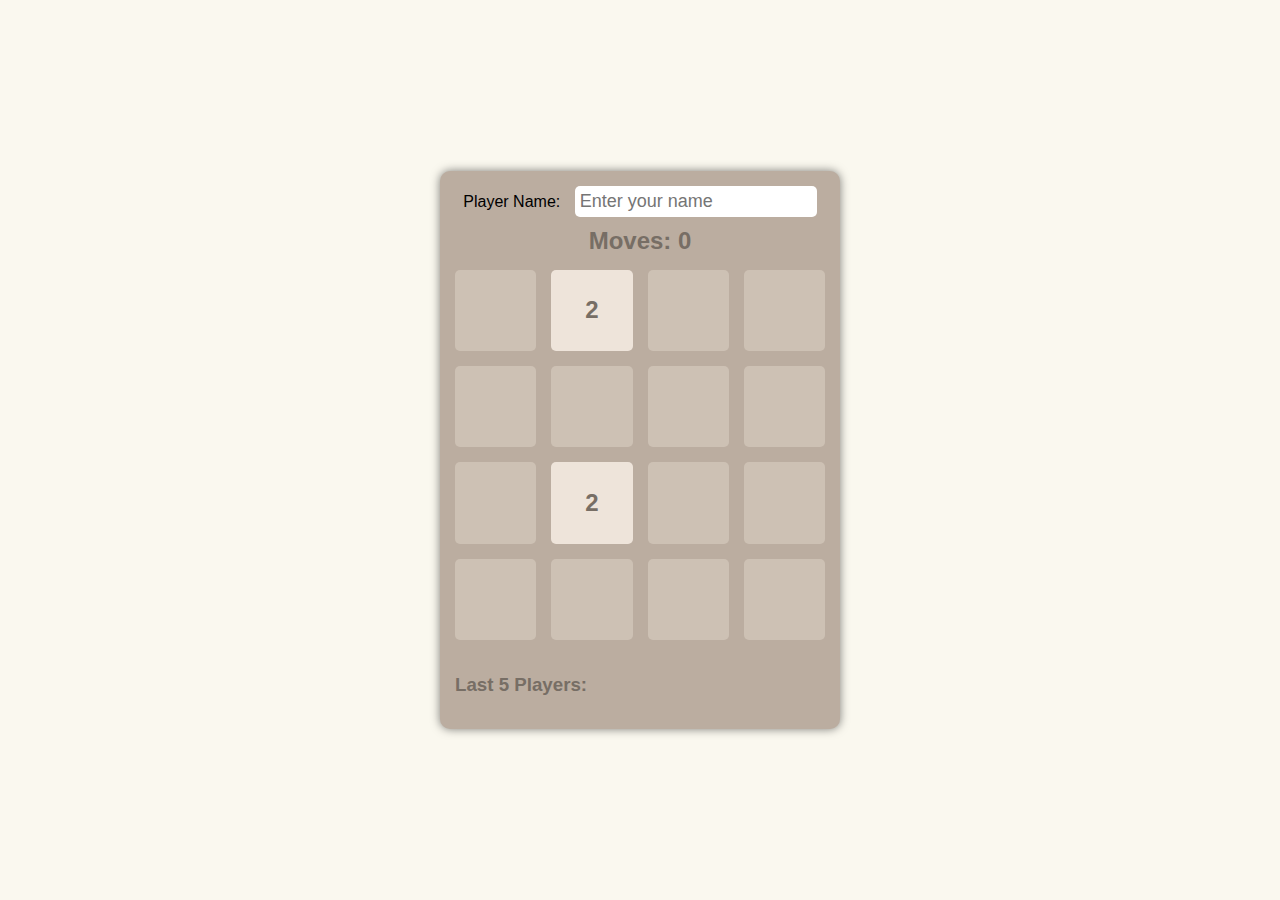
<file: index.html>
<!DOCTYPE html>
<html lang="en">
<head>
    <meta charset="UTF-8">
    <meta name="viewport" content="width=device-width, initial-scale=1.0">
    <title>2048 Game</title>
    <link rel="stylesheet" href="style.css">
</head>
<body>
    <div id="game-container">
        <div id="player-name-container">
            <label for="player-name">Player Name:</label>
            <input type="text" id="player-name" placeholder="Enter your name">
        </div>
        <div id="move-counter">Moves: 0</div>
        <div id="grid-container">
            <!-- Grid cells will be dynamically generated here -->
            <div class="grid-cell" id="cell-0"></div>
            <div class="grid-cell" id="cell-1"></div>
            <div class="grid-cell" id="cell-2"></div>
            <div class="grid-cell" id="cell-3"></div>
            <div class="grid-cell" id="cell-4"></div>
            <div class="grid-cell" id="cell-5"></div>
            <div class="grid-cell" id="cell-6"></div>
            <div class="grid-cell" id="cell-7"></div>
            <div class="grid-cell" id="cell-8"></div>
            <div class="grid-cell" id="cell-9"></div>
            <div class="grid-cell" id="cell-10"></div>
            <div class="grid-cell" id="cell-11"></div>
            <div class="grid-cell" id="cell-12"></div>
            <div class="grid-cell" id="cell-13"></div>
            <div class="grid-cell" id="cell-14"></div>
            <div class="grid-cell" id="cell-15"></div>
        </div>
        <div id="last-players">
            <h3>Last 5 Players:</h3>
            <ul id="players-list">
                <!-- Player names will be dynamically added here -->
            </ul>
        </div>
    </div>
    <script src="script.js"></script>
</body>
</html>
</file>
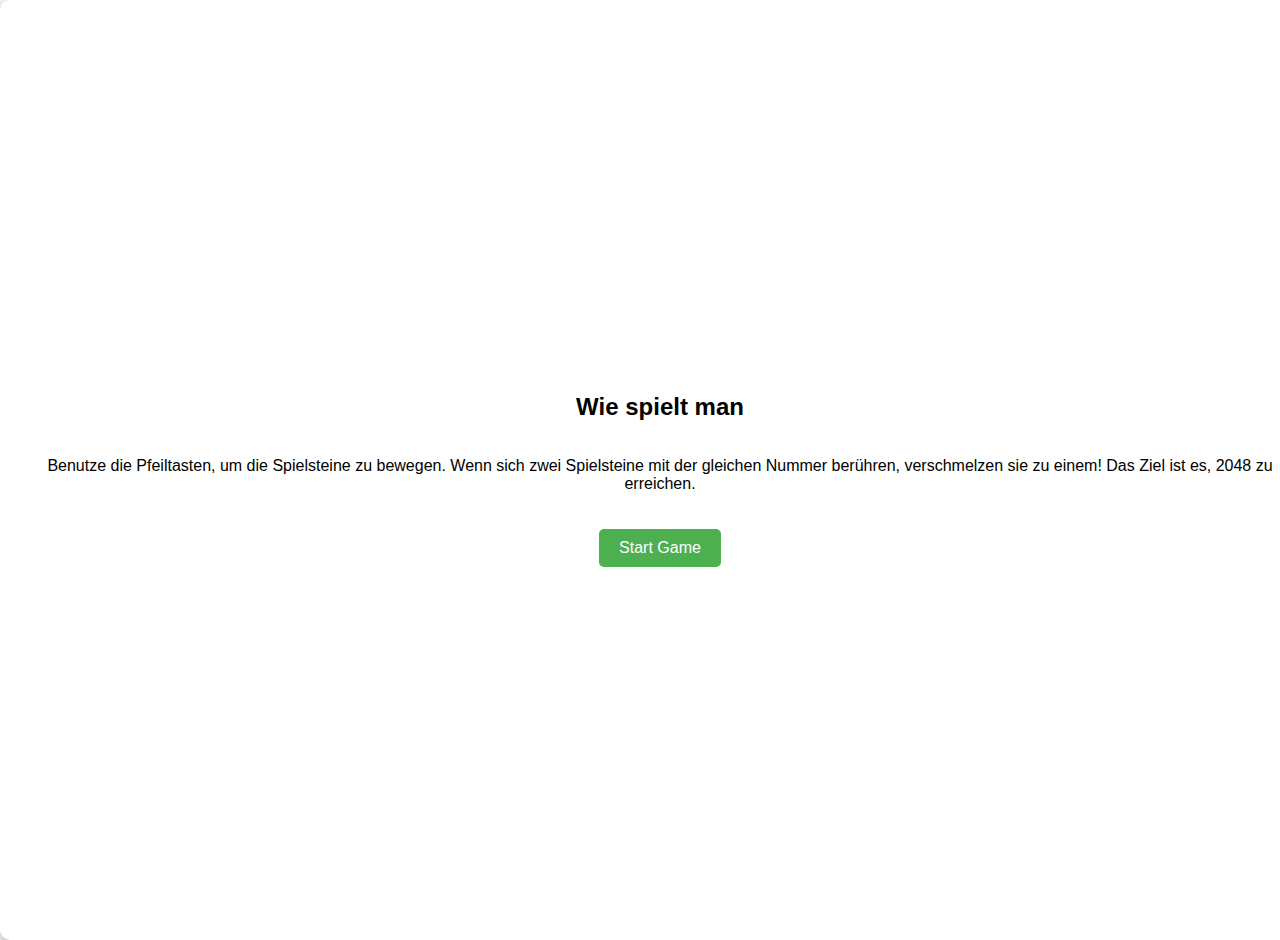
<file: 2048/index.html>
<!DOCTYPE html>
<html>
    <head>
        <meta charset="UTF-8">
        <meta name="viewport" content="width=device-width, initial-scale=1.0">
        <title>2048</title>
        <link rel="stylesheet" href="2048.css">
        <script src="2048.js" defer></script>
    </head>
    <body>
        
        <div id="start-screen">
            <h2>Wie spielt man</h2>
            <p>Benutze die Pfeiltasten, um die Spielsteine zu bewegen. Wenn sich zwei Spielsteine mit der gleichen Nummer berühren, verschmelzen sie zu einem! Das Ziel ist es, 2048 zu erreichen.
            </p>
            <button onclick="startGame()">Start Game</button>
        </div>
        <div id="game-container" style="display: none;">
            <h1>2048</h1>
            <hr>
            <h2>Score: <span id="score">0</span></h2>
            <button onclick="resetHighScore()">High Score zurücksetzen</button>

            <h2>High Score: <span id="highScore">0</span></h2>
            <div id="board"></div>
        </div>
        <div id="game-over-screen" style="display: none;">
            <h2>Game Over!</h2>
            <p>Your score: <span id="final-score"></span></p>
            <button onclick="restartGame()">Restart Game</button>
        </div>
</body>
</html>
</file>
<file: style.css>
body {
    display: flex;
    justify-content: center;
    align-items: center;
    height: 100vh;
    margin: 0;
    font-family: 'Arial', sans-serif;
    background-color: #faf8ef;
}

#game-container {
    width: 100%;
    max-width: 400px;
    aspect-ratio: 1; /* Ensures the container is always square */
    background-color: #bbada0;
    border-radius: 10px;
    padding: 15px;
    box-shadow: 0 0 10px rgba(0, 0, 0, 0.5);
    box-sizing: border-box;
    display: flex;
    flex-direction: column;
    justify-content: space-between;
}

#player-name-container {
    text-align: center;
    margin-bottom: 10px;
}

#player-name {
    font-size: 18px;
    padding: 5px;
    border-radius: 5px;
    border: none;
    margin-left: 10px;
}

#move-counter {
    font-size: 24px;
    color: #776e65;
    margin-bottom: 15px;
    text-align: center;
    font-weight: bold;
}

#grid-container {
    display: grid;
    grid-template-columns: repeat(4, 1fr);
    grid-gap: 15px;
    width: 100%;
    height: 100%;
    box-sizing: border-box;
}

.grid-cell {
    width: 100%;
    padding-top: 100%; /* Keeps the cells square */
    background-color: #cdc1b4;
    border-radius: 5px;
    position: relative;
    box-sizing: border-box;
}

.grid-cell > div {
    position: absolute;
    top: 0;
    left: 0;
    right: 0;
    bottom: 0;
    display: flex;
    justify-content: center;
    align-items: center;
    font-size: 24px;
    font-weight: bold;
    color: #776e65;
}

#last-players {
    margin-top: 15px;
    color: #776e65;
}

#last-players ul {
    list-style-type: none;
    padding: 0;
    margin: 0;
    font-size: 16px;
}

.tile-2 { background-color: #eee4da; }
.tile-4 { background-color: #ede0c8; }
.tile-8 { background-color: #f2b179; color: #f9f6f2; }
.tile-16 { background-color: #f59563; color: #f9f6f2; }
.tile-32 { background-color: #f67c5f; color: #f9f6f2; }
.tile-64 { background-color: #f65e3b; color: #f9f6f2; }
.tile-128 { background-color: #edcf72; color: #f9f6f2; }
.tile-256 { background-color: #edcc61; color: #f9f6f2; }
.tile-512 { background-color: #edc850; color: #f9f6f2; }
.tile-1024 { background-color: #edc53f; color: #f9f6f2; }
.tile-2048 { background-color: #edc22e; color: #53e41a; }
</file>
<file: 2048/2048.css>
/* Styling for the entire page */
body, html {
    margin: 0;
    padding: 0;
    height: 100%;
    width: 100%;
    font-family: Arial, sans-serif;
    display: flex;
    justify-content: center;
    align-items: center;
    background-color: #f0f0f0; /* Background color */
}

/* Styling for the start screen */
#start-screen {
    display: flex;
    justify-content: center;
    align-items: center;
    flex-direction: column;
    text-align: center;
    width: 100%;
    height: 100%;
    background-color: #fff; /* White background color */
    border-radius: 10px; /* Rounded corners */
    box-shadow: 0 4px 8px rgba(0, 0, 0, 0.2); /* Shadow effect */
    position: absolute;
    top: 0;
    left: 0;
}

/* Styling for the centered content */
.center-content {
    max-width: 400px; /* Maximum width */
    padding: 20px; /* Padding */
    box-sizing: border-box; /* Include padding and border in element's total width and height */
}

/* Styling for buttons */
button {
    margin-top: 20px; /* Top margin */
    padding: 10px 20px; /* Padding */
    font-size: 16px; /* Font size */
    border: none; /* No border */
    border-radius: 5px; /* Rounded corners */
    background-color: #4CAF50; /* Initial green color */
    color: white; /* Text color white */
    cursor: pointer; /* Pointer cursor */
    transition: background-color 0.3s, transform 0.2s; /* Transition effects */
}

button:hover {
    background-color: #00bcd4; /* Color change to turquoise on hover */
    transform: scale(1.05); /* Enlarge button on hover */
}

/* Styling for the game screen */
#game-container {
    display: flex;
    flex-direction: column;
    align-items: center;
    justify-content: center;
    text-align: center;
    width: 100%;
    height: 100%;
    background-color: #e0e0e0; /* Light grey background color */
    border-radius: 10px; /* Rounded corners */
    box-shadow: 0 4px 8px rgba(0, 0, 0, 0.2); /* Shadow effect */
    margin-top: 0px;
}

/* Styling for the game title and score */
#game-container h1 {
    margin: 40px auto; /* Auto margin for centering */
    background-color: #00bcd4; /* Turquoise background color */
    color: rgb(22, 17, 17); /* Dark grey text color */
    padding: 30px 10px; /* Padding */
    border-radius: 15px; /* Rounded corners */
    display: inline-block; /* Display as inline-block for background color */
    width: 500px; /* Width of the title */
    text-align: center; /* Center-align text */
}

#game-container h2 {
    margin: 40px; /* Top and bottom margin */
}

/* Styling for the game over screen */
#game-over-screen {
    position: fixed; /* Fixed position */
    top: 0;
    left: 0;
    width: 100vw; /* Full viewport width */
    height: 100vh; /* Full viewport height */
    display: flex; /* Flexbox for centering */
    flex-direction: column; /* Vertical layout */
    justify-content: center; /* Center horizontally */
    align-items: center; /* Center vertically */
    background-color: rgba(0, 0, 0, 0.8); /* Dark background */
    color: white; /* White text color */
    font-size: 2em; /* Font size */
    text-align: center; /* Center-align text */
    z-index: 1000; /* Ensure it appears on top */
    display: none; /* Hidden by default */
}

/* Styling for the Game Over text */
#game-over-screen h1 {
    margin: 0; /* Remove default margins */
}

/* Styling for score and Restart Game button */
#game-over-screen .details {
    margin-top: 20px; /* Margin below Game Over text */
}

/* Styling for score text */
#game-over-screen .score {
    font-size: 1.5em;
    margin-bottom: 10px; /* Margin between score and Restart Game button */
}

/* Styling for Restart Game button */
#game-over-screen .restart-button {
    font-size: 1em;
    padding: 10px 20px;
    border: none;
    border-radius: 5px;
    background-color: #4CAF50; /* Green background */
    color: white; /* White text color */
    cursor: pointer;
    transition: background-color 0.3s; /* Background color transition */
}

#game-over-screen .restart-button:hover {
    background-color: #45a049; /* Change background color on hover */
}

/* Styling for horizontal separator lines */
hr {
    width: 500px; /* Same width as title */
    border: 3px solid #00bcd4; /* Turquoise color line */
    margin: 20px auto; /* Center horizontally */
    border-radius: 15px; /* Rounded corners */
}

/* Styling for the game board */
#board {
    width: 400px; /* Board width */
    height: 400px; /* Board height */
    background-color: #cdc1b5; /* Board background color */
    border: 6px solid #bbada0; /* Board border color */
    border-radius: 10px; /* Rounded corners */
    margin: 0 auto; /* Center horizontally */
    display: flex;
    flex-wrap: wrap; /* Wrap boxes */
    box-shadow: 0 0 10px rgba(0, 0, 0, 0.3); /* Add shadow to board */
}

/* Styling for boxes on the board */
.box {
    width: 90px; /* Box width */
    height: 90px; /* Box height */
    border: 5px solid #bbada0; /* Box border color */
    font-size: 40px; /* Text size */
    font-weight: bold; /* Text weight */
    display: flex;
    justify-content: center;
    align-items: center;
}

/* Box colors and text colors */
.box-2 { background-color: #eee4da; color: #727371; } /* Box for 2 */
.box-4 { background-color: #ece0ca; color: #727371; } /* Box for 4 */
.box-8 { background-color: #f4b17a; color: white; } /* Box for 8 */
.box-16 { background-color: #f59575; color: white; } /* Box for 16 */
.box-32 { background-color: #f57c5f; color: white; } /* Box for 32 */
.box-64 { background-color: #f65d3b; color: white; } /* Box for 64 */
.box-128 { background-color: #edce71; color: white; } /* Box for 128 */
.box-256 { background-color: #edcc63; color: white; } /* Box for 256 */
.box-512 { background-color: #edc651; color: white; } /* Box for 512 */
.box-1024 { background-color: #eec744; color: white; } /* Box for 1024 */
.box-2048 { background-color: #ecc230; color: white; } /* Box for 2048 */

/* Start screen styling */
#start-screen {
    text-align: center; /* Center text on the start screen */
    padding: 20px; /* Padding around the screen */
}

/* Game screen styling */
#game-container {
    display: none; /* Game screen hidden initially */
}

/* Game over screen styling */
#game-over-screen {
    text-align: center; /* Center text on the game over screen */
    padding: 20px; /* Padding around the screen */
}
</file>
